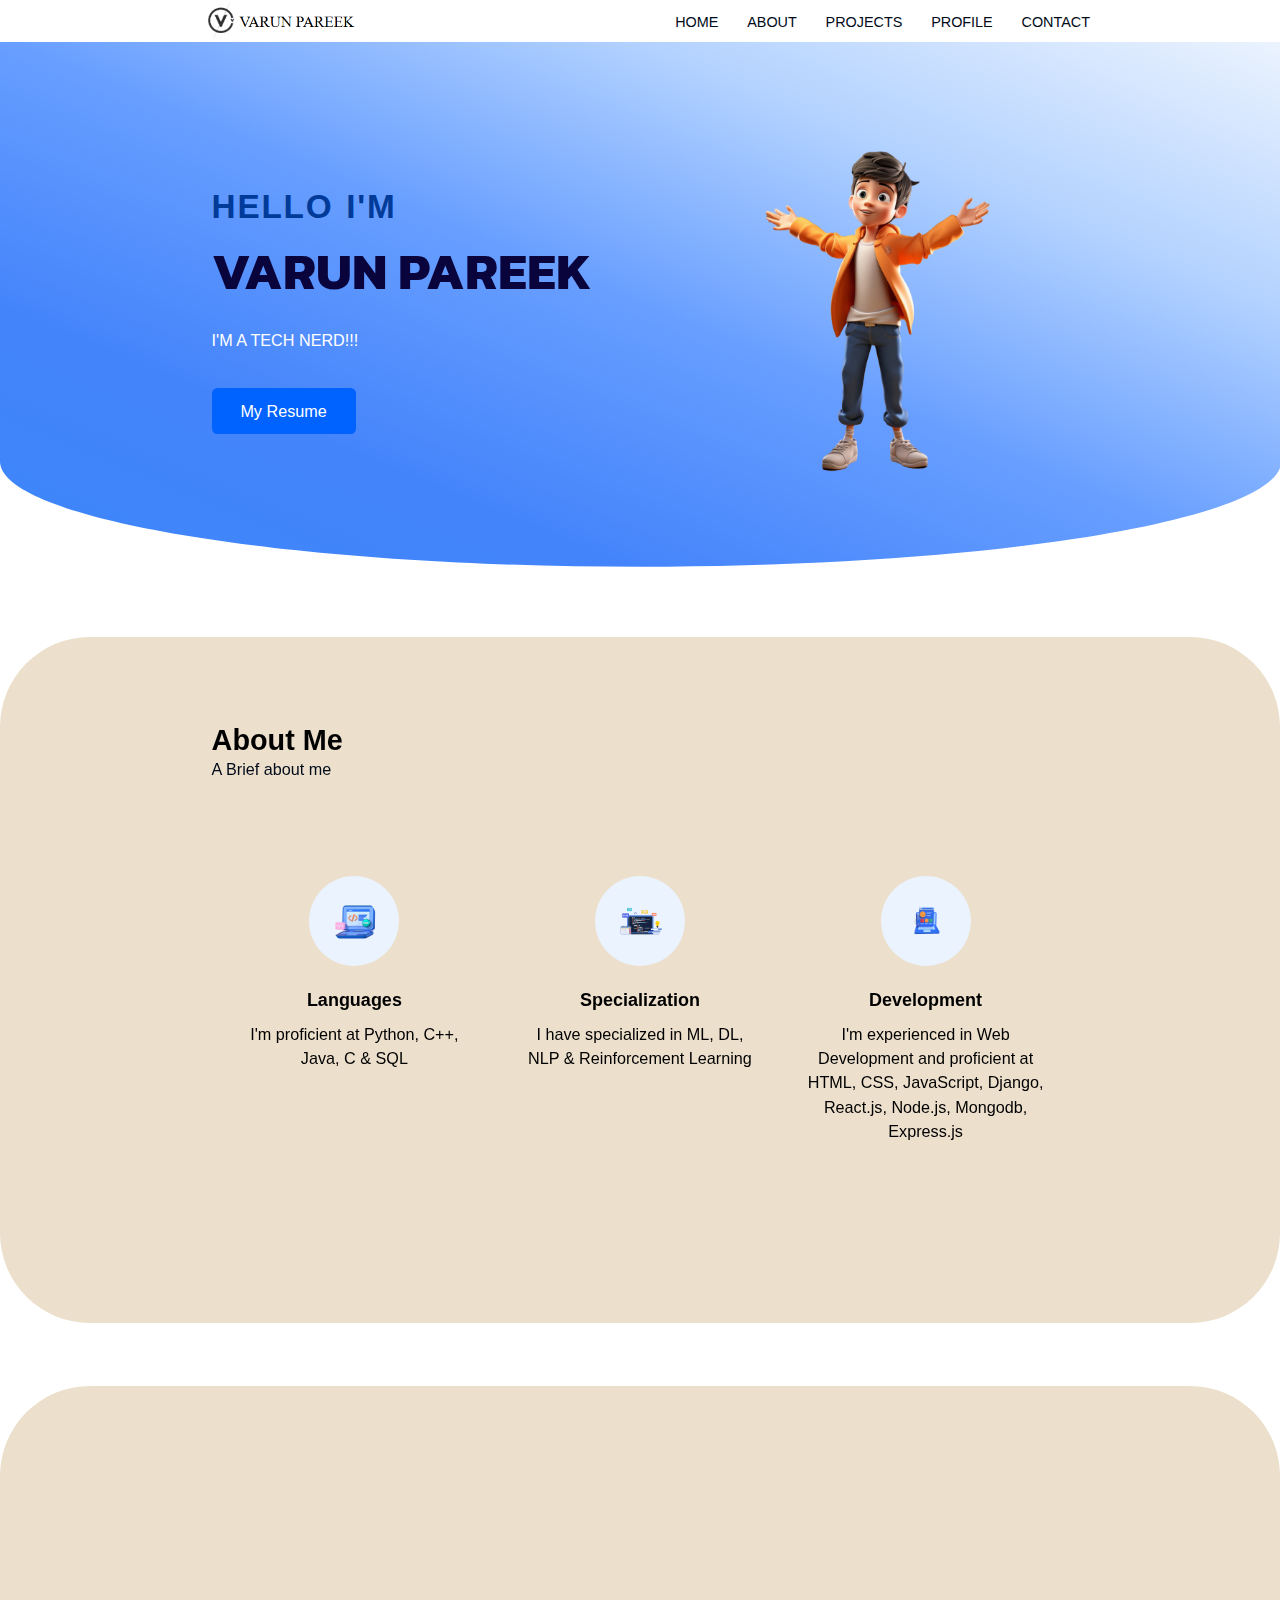
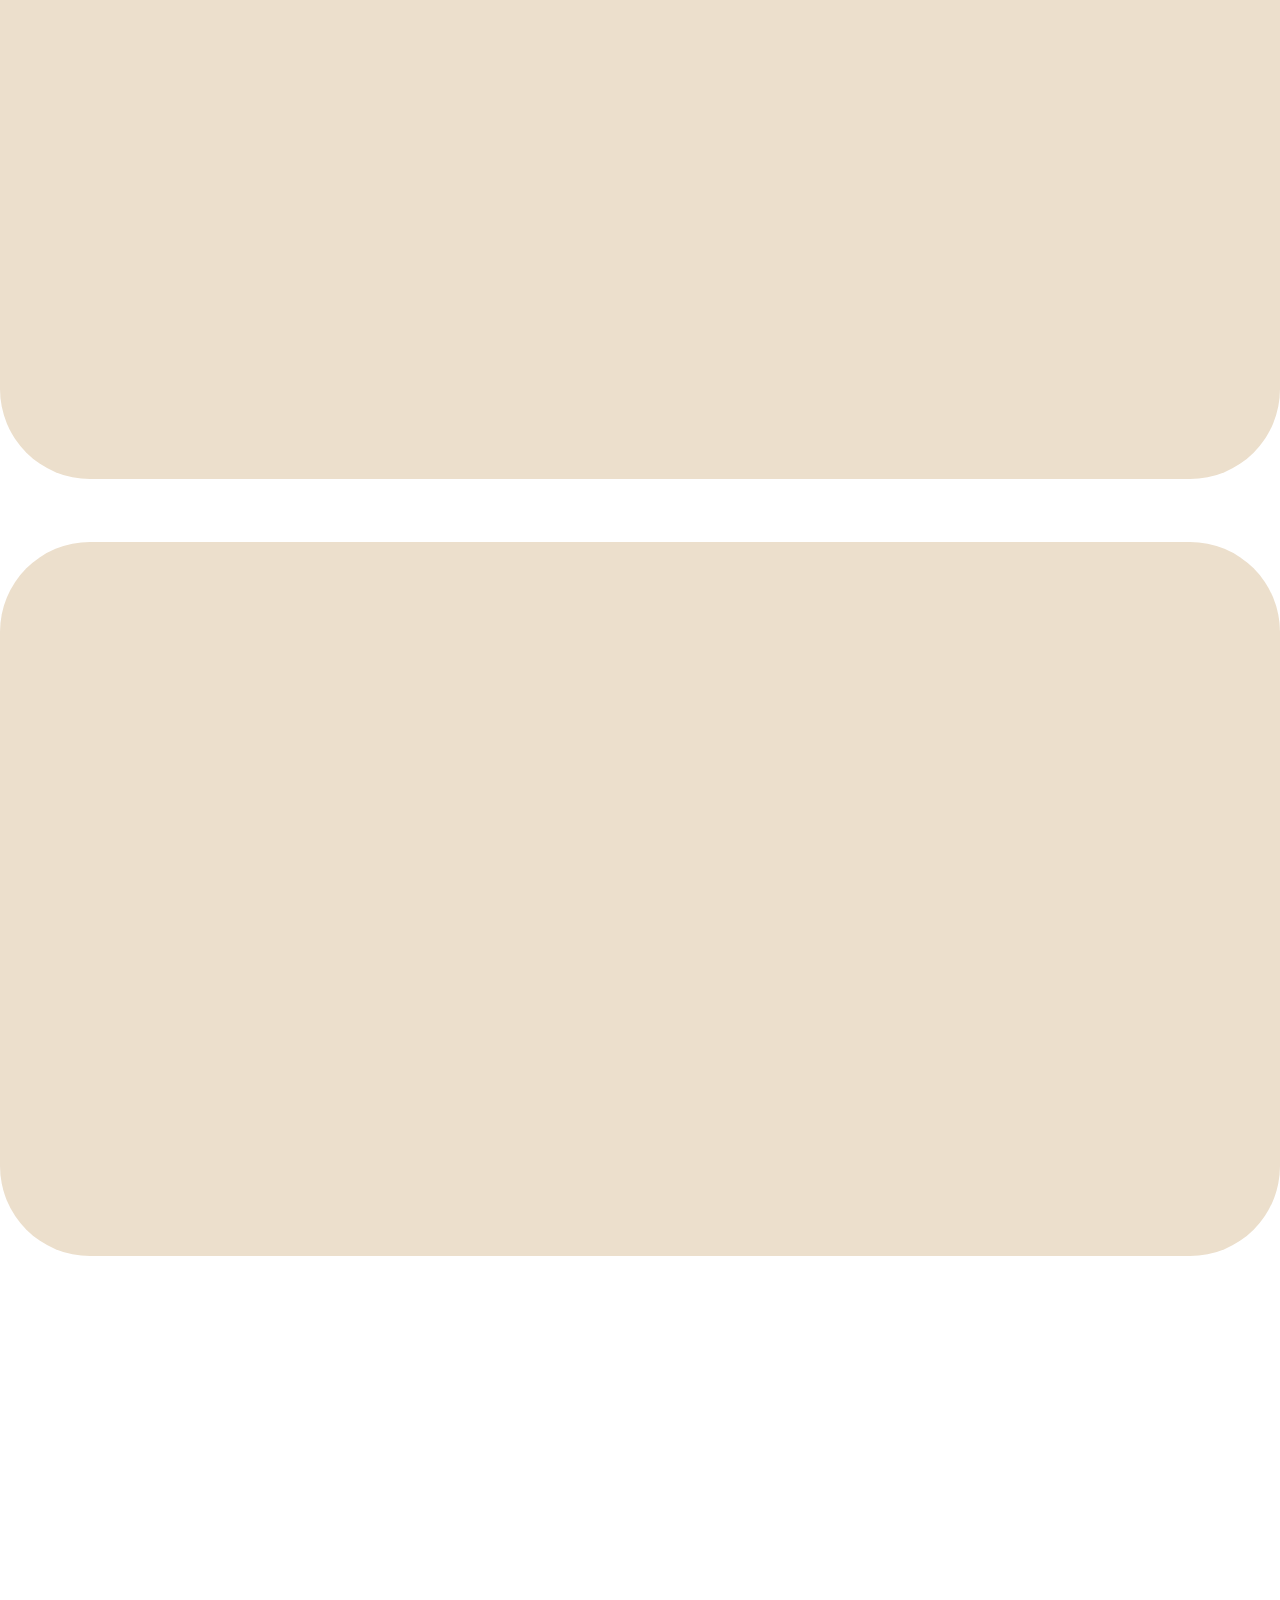
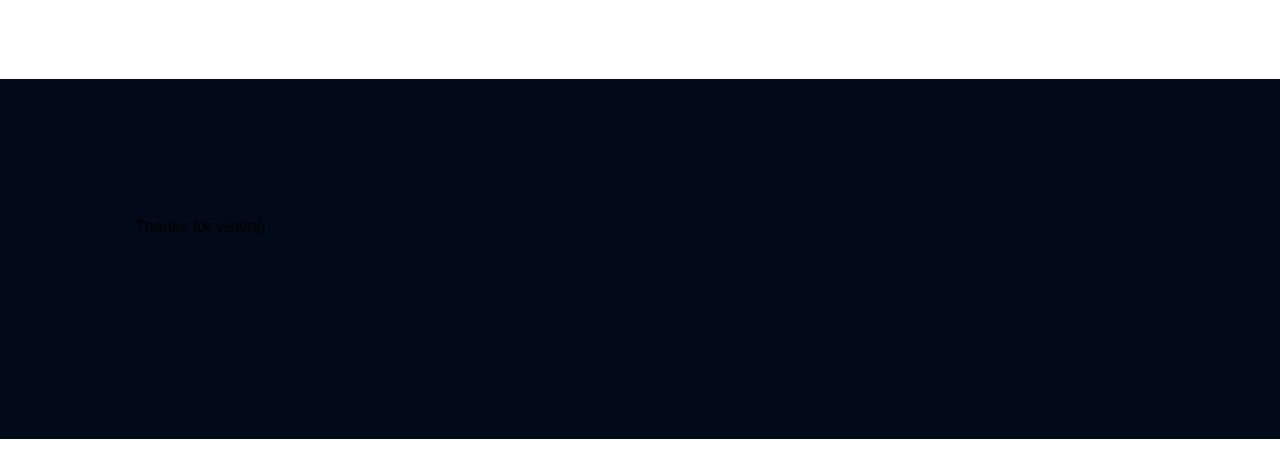
<file: index.html>
<!DOCTYPE html>
<html lang="en">
<head>
    <meta charset="UTF-8">
    <meta name="viewport" content="width=device-width, initial-scale=1.0">
    <link rel="stylesheet" href="https://cdnjs.cloudflare.com/ajax/libs/font-awesome/6.0.0/css/all.min.css" integrity="sha512-9usAa10IRO0HhonpyAIVpjrylPvoDwiPUiKdWk5t3PyolY1cOd4DSE0Ga+ri4AuTroPR5aQvXU9xC6qOPnzFeg==" crossorigin="anonymous" referrerpolicy="no-referrer" />
    <link rel="stylesheet" href="style.css">
    <title>Varun-Portfolio</title>
    <meta name="description" content="Hello I'm Varun Pareek and I present you my first ever built responsive website">
    <meta name="keywords" content="Varun Pareek, Varun, Pareek">
    <link rel="stylesheet" href="https://unpkg.com/aos@next/dist/aos.css" />
</head>
<body>
    <!-- start navbar section -->
     <header class="section-navbar">
        <div class="container">
            <div class="navbar-brand">
                <a href="index.html">
                    <img src="Screenshot 2024-10-31 123253.png" alt="Varun's logo">
                </a>
            </div>

            <nav class="navbar">
                <ul>
                    <li class="nav-item"> <a class="nav-link" href="index.html.html">Home</a></li>
                    <li class="nav-item"> <a class="nav-link" href="about.html" >About</a></li>
                    <li class="nav-item"> <a class="nav-link" href="project.html">Projects</a></li>
                    <li class="nav-item"> <a class="nav-link" href="profile.html">Profile</a></li>
                    <li class="nav-item"> <a class="nav-link" href="#section-contact-homepage">Contact</a></li>
                </ul>
            </nav>
        </div>
     </header>

     <!-- End navbar section -->

     <!-- Start Hero Section -->


     <main>
        <div class="section-hero">
            <div class="container grid grid-two--col">
                <div class="section-hero--content">
                    <p class="hero-subheading">Hello I'm</p>
                    <h1 class="hero-heading">VARUN PAREEK</h1>
                    <p class="hero-para">I'M A TECH NERD!!!</p>
                    <div class="hero-btn">
                        <a href="https://www.livecareer.co.uk/build-cv/final-cv" class="btn btn-white" target="_blank">My Resume</a>
                    </div>
                </div>
                <div class="section-hero--image" data-aos="fade-up">
                    <figure >
                        <img src="3d-rendering-cartoon-like-boy.png" alt=" A 3D Character">
                    </figure>
                </div>
            </div>
        </div>
        <div class="custom-shape-divider-bottom-1730285854">
            <svg data-name="Layer 1" xmlns="http://www.w3.org/2000/svg" viewBox="0 0 1200 120" preserveAspectRatio="none">
                <path d="M600,112.77C268.63,112.77,0,65.52,0,7.23V120H1200V7.23C1200,65.52,931.37,112.77,600,112.77Z" class="shape-fill"></path>
            </svg>
        </div>
     </main>


      <!-- End Hero Section -->

      <!-- start about section -->

    

     <section class="section-about" >
        
        <div class="container" data-aos="fade-up">
            <h2 class="section-common-heading">About me</h2>
            <p class="section-common-subheading">A Brief about me</p>
        </div>

        <div class="container grid grid-htree--cols" data-aos="fade-up">
            <div class="about-div">
                <div class="icon">
                    <img src="Coding.png" alt="Languages">
                </div>
                <div class="about-info">
                    <h3 class="section-common--title">Languages</h3>
                    <p>I'm proficient at Python, C++, Java, C & SQL</p>
                </div>
            </div>

            <div class="about-div">
                <div class="icon">
                    <img src="css.png" alt="Specialization">
                </div>

                <div class="about-info">
                    <h3 class="section-common--title">Specialization</h3>
                    <p>I have specialized in ML, DL, NLP & Reinforcement Learning</p>
                </div>
            </div>

            <div class="about-div">
                <div class="icon">
                    <img src="dev.png" alt="development">
                </div>
                <div class="about-info">
                    <h3 class="section-common--title">Development</h3>
                    <p>I'm experienced in Web Development and proficient at HTML, CSS, JavaScript, Django, React.js, Node.js, Mongodb, Express.js</p>
                </div>
            </div>
        </div>
    </section>

     <!-- End about section -->



     <!-- start projects section -->

     <section class="section-projects">
        <div class="container" data-aos="fade-up">
            <h2 class="section-common-heading">My Projects</h2>
        </div>

        <div class="container grid grid-three--cols" data-aos="fade-up">
            <div class="project-div">
                <div class="icon">
                    <i class="fa-solid fa-address-book"></i>
                </div>

                <h3>Portfolio</h3>
                <p>My first website is my own portfolio where I gave whole technical info </p>
                <a href="https://github.com/VarunIsavAilable" target="_blank">Github</a>
            </div>

            <div class="project-div">
                <div class="icon">
                    <i class="fa-solid fa-bus"></i>
                </div>

                <h3>Bus Booking System</h3>
                <p>This project was made in Python that used core Python for backend, tkinter for frontend & sqlite for database</p>
                <a href="https://github.com/VarunIsavAilable" target="_blank">Github</a>
            </div>

            <div class="project-div">
                <div class="icon">
                    <i class="fa-solid fa-face-smile"></i>
                </div>

                <h3>Face Recognition Attendance System</h3>
                <p>The core idea for this project was to eliminate the manual attendance system with the computer vision based smart attendance system that uses deep learning for matching the faces</p>
                <a href="https://github.com/VarunIsavAilable/Face-Recognition-Based-Smart-Attendance-System/tree/main" target="_blank">Github</a>
            </div>
        </div>
    </section>

     <!-- End projects section -->


     <!-- ========== Start profile Section ========== -->
     <section class="section-profile">
        <div class="container" data-aos="fade-up">
            <h2 class="section-common-heading">My Profiles</h2>
        </div>

        <!-- left -->
        <div class="container grid grid-three--cols" data-aos="fade-up">
            <div class="choose-left--div text-align--right">
                 <div class="leetcode-div">
                    <p class="common-text--higlight">1</p>
                    <h3 class="section-common--title">LeetCode</h3>
                    <p>Check out my LeetCode profile</p>
                    <a href="https://leetcode.com/u/varun_pareek369/" target="_blank">Visit</a>
                 </div>
            </div>


            <!-- center -->
             <div class="choose-center--div">
                <figure>
                    <img src="Untitled.png" alt="Varun pareek">
                </figure>
             </div>

            <!-- right -->
            <div class="choose-right--div text-align--left">
                <div class="github-div">
                    <p class="common-text--higlight">2</p>
                   <h3 class="section-common--title">Github</h3>
                   <p>Check out my Github profile</p>
                   <a href="https://github.com/VarunIsavAilable" target="_blank">Visit</a>
                </div>
           </div>
        </div>
    </section>
     <!-- ========== End profile Section ========== -->

     <!-- ========== Start contact home Section ========== -->
     

     <div class="section-contact-homepage"id="section-contact-homepage" data-aos="fade-up">
        <div class="container grid grid-two--cols">
            <div class="contact-content">
                <h2 class="contact-title">Contact</h2>
                <p>Reach out to me via clicking the below button</p>
                <div class="btn">
                    <a href="contact.html">Connect
                        <i class="fa-solid fa-arrow-circle-right"></i>
                    </a>
                </div>
            </div>
            <div class="contact-image">
                <img src="main.png" alt="A fellow doing coding">
            </div>
        </div>
     </div>


     <!-- ========== End contact home Section ========== -->

     <footer>
        <div class="end">
            <p>Thanks for visiting</p>
        </div>
     </footer>

     <script src="https://unpkg.com/aos@next/dist/aos.js"></script>
     <script>
       AOS.init();
     </script>
     
</body>
</html>
</file>
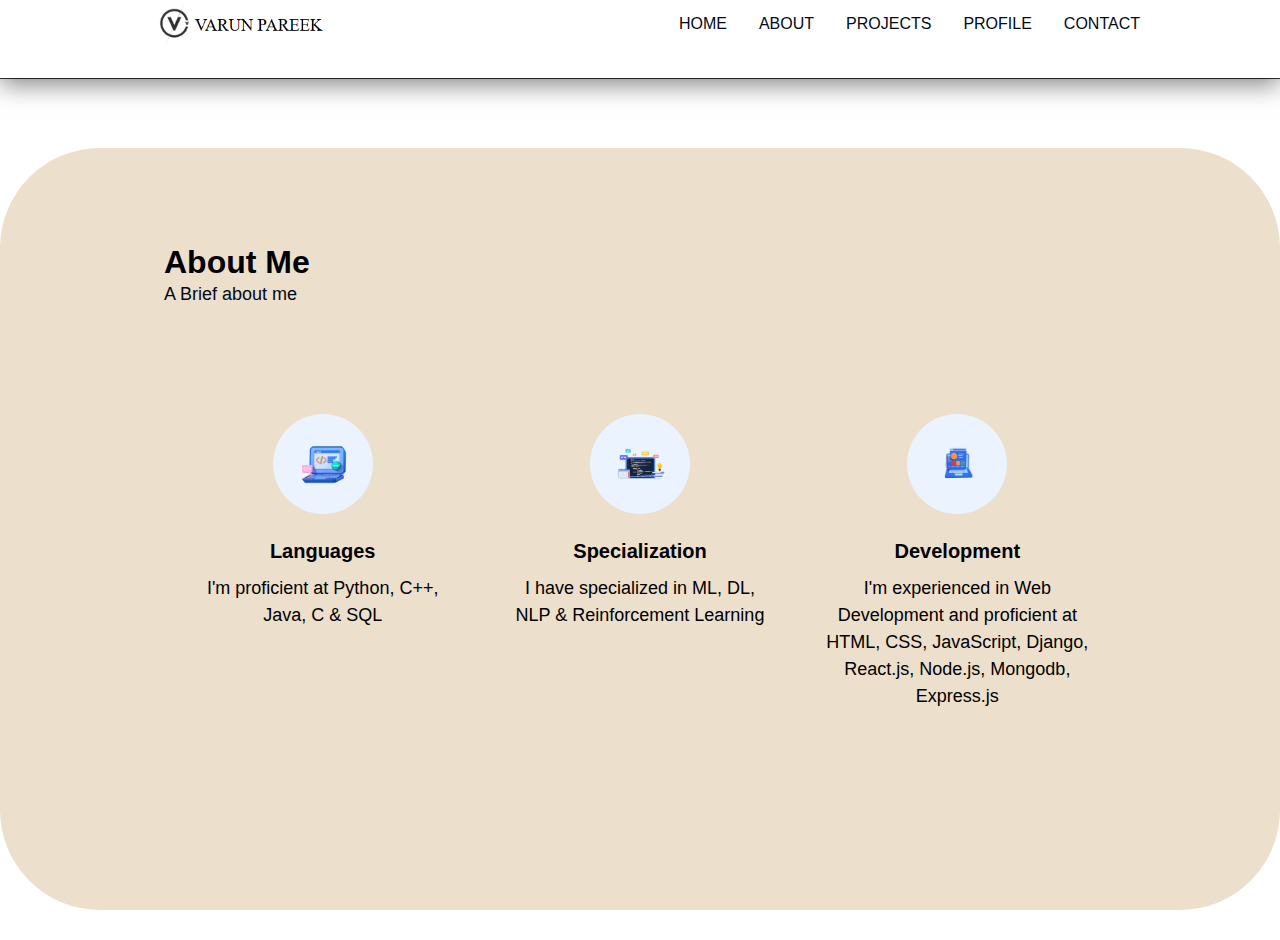
<file: about.html>
<!DOCTYPE html>
<html lang="en">
<head>
    <meta charset="UTF-8">
    <meta name="viewport" content="width=device-width, initial-scale=1.0">
    <link rel="stylesheet" href="https://cdnjs.cloudflare.com/ajax/libs/font-awesome/6.0.0/css/all.min.css" integrity="sha512-9usAa10IRO0HhonpyAIVpjrylPvoDwiPUiKdWk5t3PyolY1cOd4DSE0Ga+ri4AuTroPR5aQvXU9xC6qOPnzFeg==" crossorigin="anonymous" referrerpolicy="no-referrer" />
    <link rel="stylesheet" href="style.css">
    <title>About</title>

    <style>
        @import url('https://fonts.googleapis.com/css2?family=Kanit:ital,wght@0,100;0,200;0,300;0,400;0,500;0,600;0,700;0,800;0,900;1,100;1,200;1,300;1,400;1,500;1,600;1,700;1,800;1,900&display=swap');

/* base rule */
*{
    margin: 0;
    padding: 0;
    box-sizing: border-box;
}

html{
    font-size: 62.5%;
}

h1, h2, h3, h4, h5, h6{
    font-family: "Poppsin", sans-serif;

}

p, li, a{
    font-family: "Urbanist", sans-serif;
    font-size: 1.8rem;
    /* letter-spacing: .8rem; */
    line-height: 1.5;
}

a{
    text-decoration: none;
    font-weight: 400;
    /* 400 is regular */

    color: var(--para-color);
}

li{
    list-style: none;
}

/* theme */

:root{
    --main-color: #0062ff;
    --supporting-color: #ebf3fe;
    --font-color: #424242;
    --bg-color: #ffffff;
    --heading-color: #000a19;
    --h-color: #0a043c;
    --white-color:#fff;
    --test: #070101;
    --para-color: #504e4d;
    --btnhover-bg-color: #003b99;
    --btn-box-shadow: rgba(100, 100, 111, 0.2) 0px 7px 29px 0px;
}

.container{
    max-width: 100rem;
    /* 1420px */
    margin: 0 auto;
    margin-top: -3rem;
    padding: 9.6rem 2.4rem;
}


.grid{
    display: grid;
}

.grid-htree--cols{
    grid-template-columns: repeat(3, 1fr);
    margin-top: -11rem;
}

.about-div p::selection{
    background-color: pink;
}

.about-div h3::selection{
    background-color: pink;
}

.section-common--title{
    font-size: 2rem;
    margin: 2.4rem 0 1.2rem 0;
}

.btn{
    display: inline-block;
    padding: 1.2rem 3.2rem;
    background-color: var(--main-color);
    color: var(--white-color);
    border-radius: 0.6rem;
    -webkit-border-radius: 0.6rem;
    -moz-border-radius: 0.6rem;
    -ms-border-radius: 0.6rem;
    -o-border-radius: 0.6rem;
}


.section-common-heading{
    font-size: 3.2rem;
    font-weight: 700;
    text-transform: capitalize;
}

.section-common-subheading{
    color: var(--heading-color);
}

.section-about img{
    transition: all .3s linear ;
    -webkit-transition: all .3s linear ;
    -moz-transition: all .3s linear ;
    -ms-transition: all .3s linear ;
    -o-transition: all .3s linear ;
}

.about-div{
    padding: 2.4rem;
}

.about-div .icon:hover > img{
    rotate: 360deg;
    background: linear-gradient(to right, #0575e6, #021b79);
}

.about-info{
    height: 25rem;
}

.about-info:hover{
    border-radius: 30px;
    box-shadow: 0 0 20px .09px rgb(201, 167, 173);
    transform: scale(1.1);
    -webkit-transform: scale(1.1);
    -moz-transform: scale(1.1);
    -ms-transform: scale(1.1);
    -o-transform: scale(1.1);
}


.fa-solid{
    padding: 2.4rem;
    background-color: var(--supporting-color);
    font-size: 2.4rem;
    border-radius: 40%;
    -webkit-border-radius: 40%;
    -moz-border-radius: 40%;
    -ms-border-radius: 40%;
    -o-border-radius: 40%;
    color: var(--heading-color);
}

.section-about {
    margin-top: 10rem;
    background-color: #ECDFCC;
    border-radius: 10rem;
    -webkit-border-radius: 10rem;
    -moz-border-radius: 10rem;
    -ms-border-radius: 10rem;
    -o-border-radius: 10rem;
}

.section-about .about-div{
    text-align: center;
}



.section-about img{
    padding: 2.4rem;
    background-color: var(--supporting-color);
    width: 10rem;
    height: auto;
    border-radius: 50%;
    -webkit-border-radius: 50%;
    -moz-border-radius: 50%;
    -ms-border-radius: 50%;
    -o-border-radius: 50%;
}

.section-navbar .container .navbar-brand a img{
    width: 20rem;
    padding-top: .9rem;
    display: inline-block;
    color: #ECDFCC;
}



.section-navbar{
    width: 100%;
    box-shadow: rgba(0, 0, 0, 0.5) 0px 6px 24px 0px, rgba(0, 0, 0, 0.8) 0px 0px 0px 1px;
}

.section-navbar .container{
    display: flex;
    justify-content: space-between;
    align-items: center;
    padding: 1.8rem 0;

    
}

.section-navbar .navbar ul{
    display: flex;
    gap: 3.2rem;
    text-transform: capitalize;


    & li a{
        color: var(--heading-color);
        text-transform: uppercase;
        font-weight: 600px;
        font-size: 1.6rem;
        display: inline-block;
        position: relative;

        

        &::after{
            content: "";
            position: absolute;
            bottom: -0.3rem;
            left: 0;
            width: 0%;
            border-bottom: .2rem solid var(--main-color);
            transition: all 0.3s linear;
            -webkit-transition: all 0.3s linear;
            -moz-transition: all 0.3s linear;
            -ms-transition: all 0.3s linear;
            -o-transition: all 0.3s linear;
}
    }

    & li a:hover::after{
        width: 100%;
    }
}


    </style>
</head>
<body>
    <!-- start navbar section -->
     <header class="section-navbar">
        <div class="container">
            <div class="navbar-brand">
                <a href="index.html">
                    <img src="Screenshot 2024-10-31 123253.png" alt="Varun's logo">
                </a>
            </div>

            <nav class="navbar">
                <ul>
                    <li class="nav-item"> <a class="nav-link" href="index.html.html">Home</a></li>
                    <li class="nav-item"> <a class="nav-link" href="about.html">About</a></li>
                    <li class="nav-item"> <a class="nav-link" href="project.html">Projects</a></li>
                    <li class="nav-item"> <a class="nav-link" href="profile.html">Profile</a></li>
                    <li class="nav-item"> <a class="nav-link" href="contact.html">Contact</a></li>
                </ul>
            </nav>
        </div>
     </header>

     <section class="section-about">
        
        <div class="container">
            <h2 class="section-common-heading">About me</h2>
            <p class="section-common-subheading">A Brief about me</p>
        </div>

        <div class="container grid grid-htree--cols">
            <div class="about-div">
                <div class="icon">
                    <img src="Coding.png" alt="Languages">
                </div>
                <div class="about-info">
                    <h3 class="section-common--title">Languages</h3>
                    <p>I'm proficient at Python, C++, Java, C & SQL</p>
                </div>
            </div>

            <div class="about-div">
                <div class="icon">
                    <img src="css.png" alt="Specialization">
                </div>

                <div class="about-info">
                    <h3 class="section-common--title">Specialization</h3>
                    <p>I have specialized in ML, DL, NLP & Reinforcement Learning</p>
                </div>
            </div>

            <div class="about-div">
                <div class="icon">
                    <img src="dev.png" alt="development">
                </div>
                <div class="about-info">
                    <h3 class="section-common--title">Development</h3>
                    <p>I'm experienced in Web Development and proficient at HTML, CSS, JavaScript, Django, React.js, Node.js, Mongodb, Express.js</p>
                </div>
            </div>
        </div>
    </section>

</body>
</html>
</file>
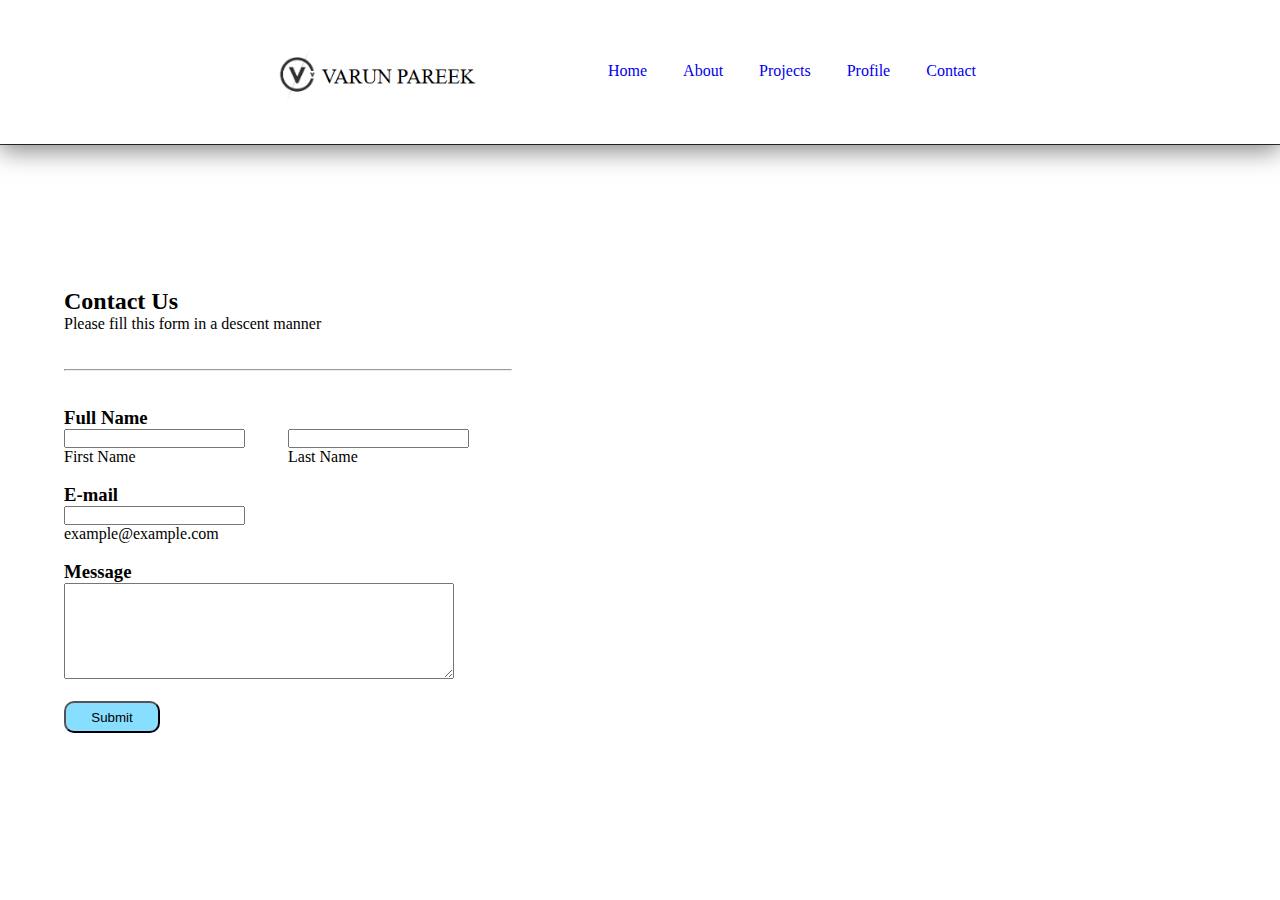
<file: contact.html>
<!DOCTYPE html>
<html lang="en">
<head>
    <meta charset="UTF-8">
    <meta name="viewport" content="width=device-width, initial-scale=1.0">
    <title>Contact</title>
    <style>
        *{
            margin: 0;
            padding: 0;
            box-sizing: border-box;
        }

        body{
            width: 100vw;
            height: 100vh;
        }

     


        .main{
            display: grid;
            grid-template-columns: repeat(2, 1fr);
        }

        .location{
            width: 28rem;
            height:auto;
            margin-top: 9rem;
            /* margin-left: 2rem; */
            margin-right: 4rem;


            & iframe{
                border-radius: 40px 100px 5px 100px;
            }
        }

        .container{
            width: 28rem;
            height:auto;
            margin-top: 9rem;
            margin-left: 4rem;

        }

        .name{
            display: grid;
            grid-template-columns: repeat(2, 1fr);
        }

        textarea{
            width: 24.4rem;
            height: 6rem;
        }

        button{
            width: 6rem;
            height: 2rem;
            border-radius: 10px;
            background-color: #88deff;

            &:hover{
                background-color: cadetblue;
            }
        }



        .section-navbar .container{
            display: grid;
            grid-template-columns: repeat(2, 1fr);
            /* gap: 2rem; */

            width: 85%;
            /* height: auto; */
        }

        .section-navbar .container .navbar ul li a{
            text-decoration: none;
        }

        .section-navbar .container .navbar ul li{
            list-style: none;
            display: inline;
            & a{
                display: inline-block;
            }

            padding-left: 2rem;
        }
        .section-navbar .container .navbar-brand a img{
            width: 15rem;
            padding-top: .9rem;
            display: inline-block;
            color: #ECDFCC;
            margin-top: -2rem;
            margin: 0 0 0 12rem;
        }

        .section-navbar{
            width: 100%;
            box-shadow: rgba(0, 0, 0, 0.5) 0px 6px 24px 0px, rgba(0, 0, 0, 0.8) 0px 0px 0px 1px;
            margin-top: -9rem;
            height: 9rem;
            padding-top: -2rem;    
        }

        .section-navbar .container{
            display: flex;
            justify-content: space-between;
            align-items: center;
            padding: 1.8rem 0;
        }

        .section-navbar .container .navbar{
            width: 36rem;
        }

        input:focus-visible{
            outline: .1rem solid pink;
        }
    </style>
</head>
<body>

    <!-- start navbar section -->
    <header class="section-navbar">
        <div class="container">
            <div class="navbar-brand">
                <a href="index.html">
                    <img src="Screenshot 2024-10-31 123253.png" alt="Varun's logo">
                </a>
            </div>

            <nav class="navbar">
                <ul>
                    <li class="nav-item"> <a class="nav-link" href="index.html.html">Home</a></li>
                    <li class="nav-item"> <a class="nav-link" href="about.html" >About</a></li>
                    <li class="nav-item"> <a class="nav-link" href="project.html">Projects</a></li>
                    <li class="nav-item"> <a class="nav-link" href="profile.html">Profile</a></li>
                    <li class="nav-item"> <a class="nav-link" href="contact.html">Contact</a></li>
                </ul>
            </nav>
        </div>
     </header>

     <main>

        <div class="main">

            <form action="https://formspree.io/f/mjkvwykb"
                method="POST">
            <div class="container">
                <h2>Contact Us</h2>
                <p>Please fill this form in a descent manner</p>


                <br>
                <br>
                <hr>
                <br>
                <br>


                <h3>Full Name</h3>

                
                <div class="name">
                    <div class="fname">
                            <input type="text" required name="text">
                            <p>First Name</p>
                    </div>




                    <div class="lname">
                        
                            <input type="text" required name="text">
                            <p>Last Name</p>
                       
                    </div>
                </div>


                <br>

                <div class="mail">
                    <h3>E-mail</h3>
                        <input type="email" required name="email">
                        <p>example@example.com</p>
                </div>

                <br>

                <div class="message">
                    <h3>Message</h3>
                    <textarea name="messages" id="messages"></textarea>
                </div>
                <br>
                <button name="Submit">Submit</button>

            </div>
        </form>

            <div class="location">
                <iframe src="https://www.google.com/maps/embed?pb=!1m18!1m12!1m3!1d3635.610399496667!2d76.9147213!3d24.325221199999998!2m3!1f0!2f0!3f0!3m2!1i1024!2i768!4f13.1!3m3!1m2!1s0x397b1e06faee9505%3A0x4bfab8af553ac0ab!2sSamra%20Electricians!5e0!3m2!1sen!2sin!4v1730785509276!5m2!1sen!2sin" width="600" height="450" style="border:0;" allowfullscreen="" loading="lazy" referrerpolicy="no-referrer-when-downgrade"></iframe>
            </div>
        </div>
    </main>
</body>
</html>
</file>
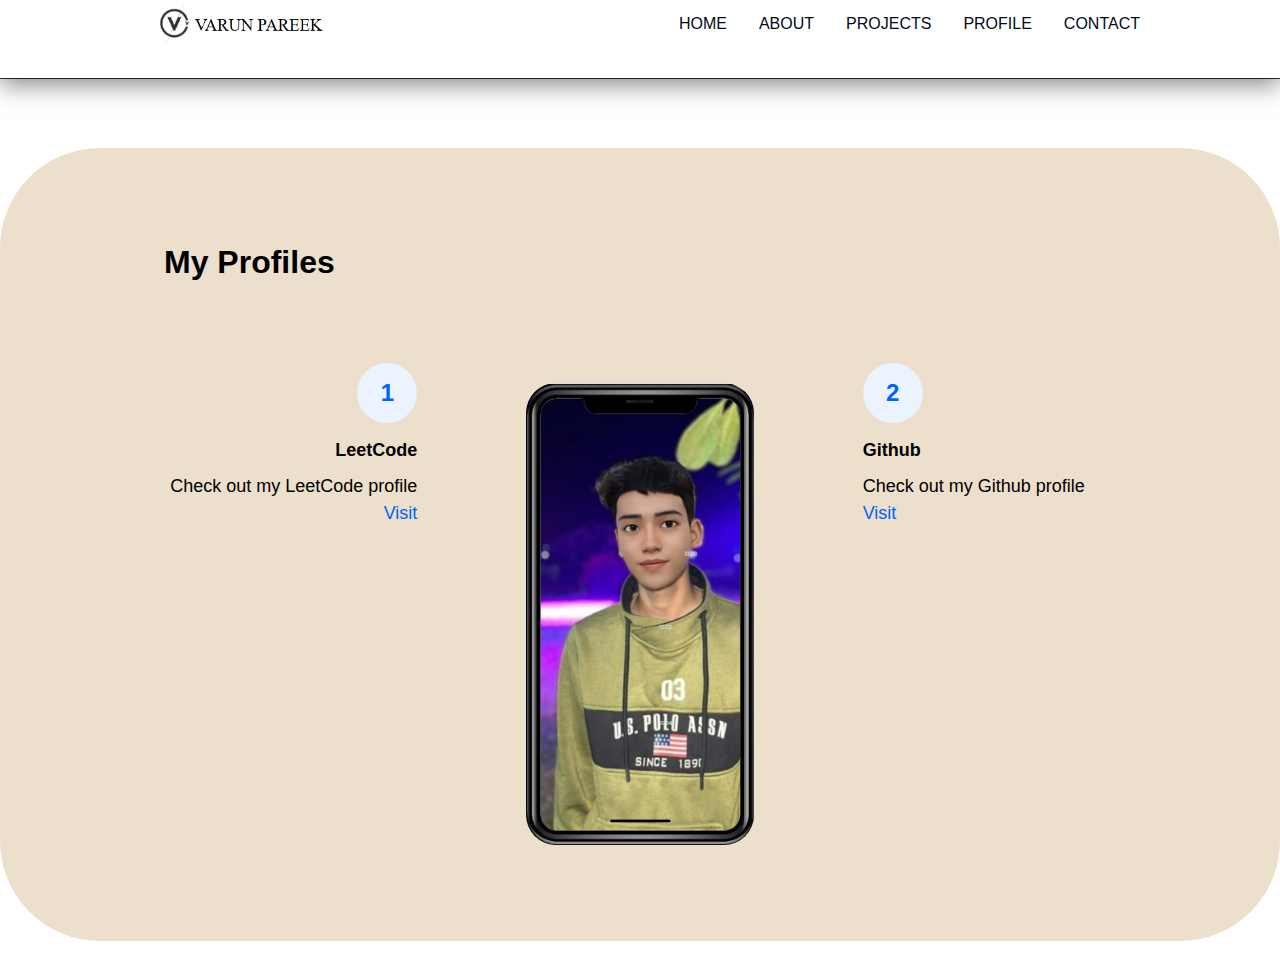
<file: profile.html>
<!DOCTYPE html>
<html lang="en">
<head>
    <meta charset="UTF-8">
    <meta name="viewport" content="width=device-width, initial-scale=1.0">
    <link rel="stylesheet" href="https://cdnjs.cloudflare.com/ajax/libs/font-awesome/6.0.0/css/all.min.css" integrity="sha512-9usAa10IRO0HhonpyAIVpjrylPvoDwiPUiKdWk5t3PyolY1cOd4DSE0Ga+ri4AuTroPR5aQvXU9xC6qOPnzFeg==" crossorigin="anonymous" referrerpolicy="no-referrer" />
    <link rel="stylesheet" href="style.css">
    <title>Profile</title>


        <style>
            @import url('https://fonts.googleapis.com/css2?family=Kanit:ital,wght@0,100;0,200;0,300;0,400;0,500;0,600;0,700;0,800;0,900;1,100;1,200;1,300;1,400;1,500;1,600;1,700;1,800;1,900&display=swap');

/* base rule */
*{
    margin: 0;
    padding: 0;
    box-sizing: border-box;
}

html{
    font-size: 62.5%;
}

h1, h2, h3, h4, h5, h6{
    font-family: "Poppsin", sans-serif;

}

p, li, a{
    font-family: "Urbanist", sans-serif;
    font-size: 1.8rem;
    /* letter-spacing: .8rem; */
    line-height: 1.5;
}

a{
    text-decoration: none;
    font-weight: 400;
    /* 400 is regular */

    color: var(--para-color);
}

li{
    list-style: none;
}

/* theme */

:root{
    --main-color: #0062ff;
    --supporting-color: #ebf3fe;
    --font-color: #424242;
    --bg-color: #ffffff;
    --heading-color: #000a19;
    --h-color: #0a043c;
    --white-color:#fff;
    --test: #070101;
    --para-color: #504e4d;
    --btnhover-bg-color: #003b99;
    --btn-box-shadow: rgba(100, 100, 111, 0.2) 0px 7px 29px 0px;
}

/* layout */

.container{
    max-width: 100rem;
    /* 1420px */
    margin: 0 auto;
    margin-top: -3rem;
    padding: 9.6rem 2.4rem;
}


.grid{
    display: grid;
}

.grid-three--cols{
margin-top: -9rem;


& a{
    display: inline-block;
}

grid-template-columns: repeat(3, 1fr);
gap: 2rem;


h3{
    padding: 2.5rem 0 2rem 0;
    font-weight: 700;
    font-size: large;
}
}

.section-common--title{
    font-size: 2rem;
    margin: 2.4rem 0 1.2rem 0;
}

.section-common-heading{
    font-size: 3.2rem;
    font-weight: 700;
    text-transform: capitalize;
}

.section-common-subheading{
    color: var(--heading-color);
}

.fa-solid{
    padding: 2.4rem;
    background-color: var(--supporting-color);
    font-size: 2.4rem;
    border-radius: 40%;
    -webkit-border-radius: 40%;
    -moz-border-radius: 40%;
    -ms-border-radius: 40%;
    -o-border-radius: 40%;
    color: var(--heading-color);
}

.section-navbar .container .navbar-brand a img{
    width: 20rem;
    padding-top: .9rem;
    display: inline-block;
    color: #ECDFCC;
}



.section-navbar{
    width: 100%;
    box-shadow: rgba(0, 0, 0, 0.5) 0px 6px 24px 0px, rgba(0, 0, 0, 0.8) 0px 0px 0px 1px;
}

.section-navbar .container{
    display: flex;
    justify-content: space-between;
    align-items: center;
    padding: 1.8rem 0;
}

.section-navbar .navbar ul{
    display: flex;
    gap: 3.2rem;
    text-transform: capitalize;


    & li a{
        color: var(--heading-color);
        text-transform: uppercase;
        font-weight: 600px;
        font-size: 1.6rem;
        display: inline-block;
        position: relative;

        

        &::after{
            content: "";
            position: absolute;
            bottom: -0.3rem;
            left: 0;
            width: 0%;
            border-bottom: .2rem solid var(--main-color);
            transition: all 0.3s linear;
            -webkit-transition: all 0.3s linear;
            -moz-transition: all 0.3s linear;
            -ms-transition: all 0.3s linear;
            -o-transition: all 0.3s linear;
}
    }

    & li a:hover::after{
        width: 100%;
    }
}

.section-profile {
    margin-top: 10rem;
    background-color: #ECDFCC;
    border-radius: 10rem;
    -webkit-border-radius: 10rem;
    -moz-border-radius: 10rem;
    -ms-border-radius: 10rem;
    -o-border-radius: 10rem;
}

.common-text--higlight{
    width: 6rem;
    aspect-ratio: 1;
    background-color: var(--supporting-color);
    color: var(--main-color);
    display: flex;
    justify-content: center;
    align-items: center;
    border-radius: 3rem;
    -webkit-border-radius: 3rem;
    -moz-border-radius: 3rem;
    -ms-border-radius: 3rem;
    -o-border-radius: 3rem;

    font-size: 2.4rem;
    font-weight: 700;
}

.section-profile .grid{
    gap: 9.6rem;
}

.section-profile .grid a{
    color: var(--main-color);
}

.section-profile .grid a:hover{
    scale: 1.1;
}

.section-profile .grid h3{
    margin-top: -.8rem;
}

.section-profile .grid p{
    margin-top: -2rem;
}

.section-profile .text-align--right .leetcode-div{
    display: flex;
    flex-direction: column;
    justify-content: start;
    align-items: end;

    text-align: right;
}

.choose-center--div figure img{
    border-radius: 3rem;
    -webkit-border-radius: 3rem;
    -moz-border-radius: 3rem;
    -ms-border-radius: 3rem;
    -o-border-radius: 3rem;

    width: 90%;
    height: auto;
}

.choose-center--div , figure{
    display: flex;
    justify-content: center;
    align-items: center;

    position: relative;
}

.choose-center--div figure img:hover{
    box-shadow: 2px 2px 10px 3px black;
    transform: scale(2.01);
    transform: skew(2px);
}


        </style>
</head>
<body>
    <!-- start navbar section -->
     <header class="section-navbar">
        <div class="container">
            <div class="navbar-brand">
                <a href="index.html">
                    <img src="Screenshot 2024-10-31 123253.png" alt="Varun's logo">
                </a>
            </div>

            <nav class="navbar">
                <ul>
                    <li class="nav-item"> <a class="nav-link" href="index.html.html">Home</a></li>
                    <li class="nav-item"> <a class="nav-link" href="about.html" >About</a></li>
                    <li class="nav-item"> <a class="nav-link" href="project.html">Projects</a></li>
                    <li class="nav-item"> <a class="nav-link" href="profile.html">Profile</a></li>
                    <li class="nav-item"> <a class="nav-link" href="contact.html">Contact</a></li>
                </ul>
            </nav>
        </div>
     </header>

     <section class="section-profile">
        <div class="container">
            <h2 class="section-common-heading">My Profiles</h2>
        </div>

        <!-- left -->
        <div class="container grid grid-three--cols">
            <div class="choose-left--div text-align--right">
                 <div class="leetcode-div">
                    <p class="common-text--higlight">1</p>
                    <h3 class="section-common--title">LeetCode</h3>
                    <p>Check out my LeetCode profile</p>
                    <a href="https://leetcode.com/u/varun_pareek369/" target="_blank">Visit</a>
                 </div>
            </div>


            <!-- center -->
             <div class="choose-center--div">
                <figure>
                    <img src="Untitled.png" alt="Varun pareek">
                </figure>
             </div>

            <!-- right -->
            <div class="choose-right--div text-align--left">
                <div class="github-div">
                    <p class="common-text--higlight">2</p>
                   <h3 class="section-common--title">Github</h3>
                   <p>Check out my Github profile</p>
                   <a href="https://github.com/VarunIsavAilable" target="_blank">Visit</a>
                </div>
           </div>
        </div>
    </section>

</body>
</html>
</file>
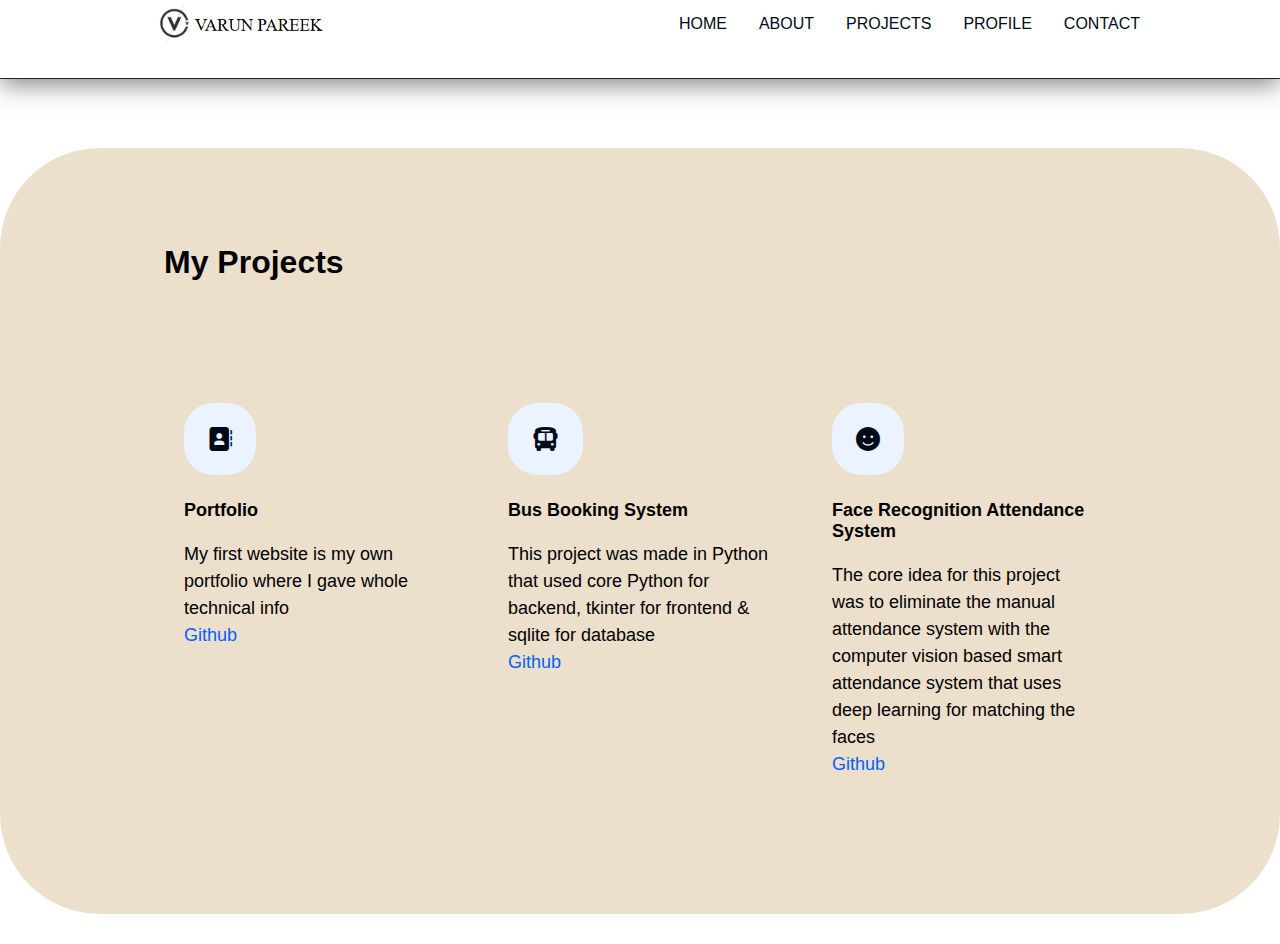
<file: project.html>
<!DOCTYPE html>
<html lang="en">
<head>
    <meta charset="UTF-8">
    <meta name="viewport" content="width=device-width, initial-scale=1.0">
    <link rel="stylesheet" href="https://cdnjs.cloudflare.com/ajax/libs/font-awesome/6.0.0/css/all.min.css" integrity="sha512-9usAa10IRO0HhonpyAIVpjrylPvoDwiPUiKdWk5t3PyolY1cOd4DSE0Ga+ri4AuTroPR5aQvXU9xC6qOPnzFeg==" crossorigin="anonymous" referrerpolicy="no-referrer" />
    <link rel="stylesheet" href="style.css">
    <title>Projects</title>

    <style>
                @import url('https://fonts.googleapis.com/css2?family=Kanit:ital,wght@0,100;0,200;0,300;0,400;0,500;0,600;0,700;0,800;0,900;1,100;1,200;1,300;1,400;1,500;1,600;1,700;1,800;1,900&display=swap');

/* base rule */
*{
    margin: 0;
    padding: 0;
    box-sizing: border-box;
}

html{
    font-size: 62.5%;
}

h1, h2, h3, h4, h5, h6{
    font-family: "Poppsin", sans-serif;

}

p, li, a{
    font-family: "Urbanist", sans-serif;
    font-size: 1.8rem;
    /* letter-spacing: .8rem; */
    line-height: 1.5;
}

a{
    text-decoration: none;
    font-weight: 400;
    /* 400 is regular */

    color: var(--para-color);
}

li{
    list-style: none;
}

/* theme */

:root{
    --main-color: #0062ff;
    --supporting-color: #ebf3fe;
    --font-color: #424242;
    --bg-color: #ffffff;
    --heading-color: #000a19;
    --h-color: #0a043c;
    --white-color:#fff;
    --test: #070101;
    --para-color: #504e4d;
    --btnhover-bg-color: #003b99;
    --btn-box-shadow: rgba(100, 100, 111, 0.2) 0px 7px 29px 0px;
}

.container{
    max-width: 100rem;
    /* 1420px */
    margin: 0 auto;
    margin-top: -3rem;
    padding: 9.6rem 2.4rem;
}


.grid{
    display: grid;
}


.grid-three--cols{

margin-top: -9rem;


& a{
    display: inline-block;
}

grid-template-columns: repeat(3, 1fr);
gap: 2rem;


h3{
    padding: 2.5rem 0 2rem 0;
    font-weight: 700;
    font-size: large;
}
}

.project-div{
padding: 2rem;
}


.project-div:hover{
border-radius: 30px;
box-shadow: 0 0 20px .09px rgb(201, 167, 173);
transform: scale(1.01);
-webkit-transform: scale(1.01);
-moz-transform: scale(1.01);
-ms-transform: scale(1.01);
-o-transform: scale(1.01);


}



.project-div p::selection{
background-color: pink;
}

.project-div h3::selection{
background-color: pink;
}

.project-div a{
border-bottom: 2rem solid var(--main-color);
width: 0rem;
color: var(--main-color);

position: relative;

    

    &::after{
        content: "";
        position: absolute;
        bottom: -0.3rem;
        left: 0;
        width: 0%;
        border-bottom: .2rem solid var(--main-color);
        transition: all 0.3s linear;
        -webkit-transition: all 0.3s linear;
        -moz-transition: all 0.3s linear;
        -ms-transition: all 0.3s linear;
        -o-transition: all 0.3s linear;
    }

    & a:hover::after{
        width: 100%;
    }

}


.section-common-heading{
    font-size: 3.2rem;
    font-weight: 700;
    text-transform: capitalize;
}

.section-common-subheading{
    color: var(--heading-color);
}

.fa-solid{
    padding: 2.4rem;
    background-color: var(--supporting-color);
    font-size: 2.4rem;
    border-radius: 40%;
    -webkit-border-radius: 40%;
    -moz-border-radius: 40%;
    -ms-border-radius: 40%;
    -o-border-radius: 40%;
    color: var(--heading-color);
}

.section-projects {
    margin-top: 10rem;
    background-color: #ECDFCC;
    border-radius: 10rem;
    -webkit-border-radius: 10rem;
    -moz-border-radius: 10rem;
    -ms-border-radius: 10rem;
    -o-border-radius: 10rem;
}

.section-navbar .container .navbar-brand a img{
    width: 20rem;
    padding-top: .9rem;
    display: inline-block;
    color: #ECDFCC;
}



.section-navbar{
    width: 100%;
    box-shadow: rgba(0, 0, 0, 0.5) 0px 6px 24px 0px, rgba(0, 0, 0, 0.8) 0px 0px 0px 1px;
}

.section-navbar .container{
    display: flex;
    justify-content: space-between;
    align-items: center;
    padding: 1.8rem 0;

    
}

.section-navbar .navbar ul{
    display: flex;
    gap: 3.2rem;
    text-transform: capitalize;


    & li a{
        color: var(--heading-color);
        text-transform: uppercase;
        font-weight: 600px;
        font-size: 1.6rem;
        display: inline-block;
        position: relative;

        

        &::after{
            content: "";
            position: absolute;
            bottom: -0.3rem;
            left: 0;
            width: 0%;
            border-bottom: .2rem solid var(--main-color);
            transition: all 0.3s linear;
            -webkit-transition: all 0.3s linear;
            -moz-transition: all 0.3s linear;
            -ms-transition: all 0.3s linear;
            -o-transition: all 0.3s linear;
}
    }

    & li a:hover::after{
        width: 100%;
    }
}
    </style>
</head>
<body>
    <!-- start navbar section -->
     <header class="section-navbar">
        <div class="container">
            <div class="navbar-brand">
                <a href="index.html">
                    <img src="Screenshot 2024-10-31 123253.png" alt="Varun's logo">
                </a>
            </div>

            <nav class="navbar">
                <ul>
                    <li class="nav-item"> <a class="nav-link" href="index.html.html">Home</a></li>
                    <li class="nav-item"> <a class="nav-link" href="about.html" >About</a></li>
                    <li class="nav-item"> <a class="nav-link" href="project.html">Projects</a></li>
                    <li class="nav-item"> <a class="nav-link" href="profile.html">Profile</a></li>
                    <li class="nav-item"> <a class="nav-link" href="contact.html">Contact</a></li>
                </ul>
            </nav>
        </div>
     </header>

     <section class="section-projects">
        <div class="container">
            <h2 class="section-common-heading">My Projects</h2>
        </div>

        <div class="container grid grid-three--cols">
            <div class="project-div">
                <div class="icon">
                    <i class="fa-solid fa-address-book"></i>
                </div>

                <h3>Portfolio</h3>
                <p>My first website is my own portfolio where I gave whole technical info </p>
                <a href="https://github.com/VarunIsavAilable" target="_blank">Github</a>
            </div>

            <div class="project-div">
                <div class="icon">
                    <i class="fa-solid fa-bus"></i>
                </div>

                <h3>Bus Booking System</h3>
                <p>This project was made in Python that used core Python for backend, tkinter for frontend & sqlite for database</p>
                <a href="https://github.com/VarunIsavAilable" target="_blank">Github</a>
            </div>

            <div class="project-div">
                <div class="icon">
                    <i class="fa-solid fa-face-smile"></i>
                </div>

                <h3>Face Recognition Attendance System</h3>
                <p>The core idea for this project was to eliminate the manual attendance system with the computer vision based smart attendance system that uses deep learning for matching the faces</p>
                <a href="https://github.com/VarunIsavAilable" target="_blank">Github</a>
            </div>
        </div>
    </section>

</body>
</html>
</file>
<file: style.css>
@import url('https://fonts.googleapis.com/css2?family=Kanit:ital,wght@0,100;0,200;0,300;0,400;0,500;0,600;0,700;0,800;0,900;1,100;1,200;1,300;1,400;1,500;1,600;1,700;1,800;1,900&display=swap');

/* base rule */
*{
    margin: 0;
    padding: 0;
    box-sizing: border-box;
}

html{
    font-size: 62.5%;
}

h1, h2, h3, h4, h5, h6{
    font-family: "Poppsin", sans-serif;

}

p, li, a{
    font-family: "Urbanist", sans-serif;
    font-size: 1.8rem;
    /* letter-spacing: .8rem; */
    line-height: 1.5;
}

a{
    text-decoration: none;
    font-weight: 400;
    /* 400 is regular */

    color: var(--para-color);
}

li{
    list-style: none;
}

/* theme */

:root{
    --main-color: #0062ff;
    --supporting-color: #ebf3fe;
    --font-color: #424242;
    --bg-color: #ffffff;
    --heading-color: #000a19;
    --h-color: #0a043c;
    --white-color:#fff;
    --test: #070101;
    --para-color: #504e4d;
    --btnhover-bg-color: #003b99;
    --btn-box-shadow: rgba(100, 100, 111, 0.2) 0px 7px 29px 0px;
}

/* layout */

.container{
    max-width: 100rem;
    /* 1420px */
    margin: 0 auto;
    margin-top: -3rem;
    padding: 9.6rem 2.4rem;
}


.grid{
    display: grid;
}

.grid-two--col{
    grid-template-columns: repeat(2, 1fr);
}

.grid-htree--cols{
    grid-template-columns: repeat(3, 1fr);
    margin-top: -11rem;
}

.grid-three--cols{

    margin-top: -9rem;


    & a{
        display: inline-block;
    }

    grid-template-columns: repeat(3, 1fr);
    gap: 2rem;


    h3{
        padding: 2.5rem 0 2rem 0;
        font-weight: 700;
        font-size: large;
    }
}

.project-div{
    padding: 2rem;
}


.project-div:hover{
    border-radius: 30px;
    box-shadow: 0 0 20px .09px rgb(201, 167, 173);
    transform: scale(1.01);
    -webkit-transform: scale(1.01);
    -moz-transform: scale(1.01);
    -ms-transform: scale(1.01);
    -o-transform: scale(1.01);

    
}



.project-div p::selection{
    background-color: pink;
}

.project-div h3::selection{
    background-color: pink;
}

.project-div a{
    border-bottom: 2rem solid var(--main-color);
    width: 0rem;
    color: var(--main-color);

    position: relative;

        

        &::after{
            content: "";
            position: absolute;
            bottom: -0.3rem;
            left: 0;
            width: 0%;
            border-bottom: .2rem solid var(--main-color);
            transition: all 0.3s linear;
            -webkit-transition: all 0.3s linear;
            -moz-transition: all 0.3s linear;
            -ms-transition: all 0.3s linear;
            -o-transition: all 0.3s linear;
        }

        & a:hover::after{
            width: 100%;
        }

}

    

.about-div p::selection{
    background-color: pink;
}

.about-div h3::selection{
    background-color: pink;
}



/* module  / reusable */

.section-common--title{
    font-size: 2rem;
    margin: 2.4rem 0 1.2rem 0;
}

.btn{
    display: inline-block;
    padding: 1.2rem 3.2rem;
    background-color: var(--main-color);
    color: var(--white-color);
    border-radius: 0.6rem;
    -webkit-border-radius: 0.6rem;
    -moz-border-radius: 0.6rem;
    -ms-border-radius: 0.6rem;
    -o-border-radius: 0.6rem;
}


.section-common-heading{
    font-size: 3.2rem;
    font-weight: 700;
    text-transform: capitalize;
}

.section-common-subheading{
    color: var(--heading-color);
}

.section-about img{
    transition: all .3s linear ;
    -webkit-transition: all .3s linear ;
    -moz-transition: all .3s linear ;
    -ms-transition: all .3s linear ;
    -o-transition: all .3s linear ;
}

.about-div{
    padding: 2.4rem;
}

.about-div .icon:hover > img{
    rotate: 360deg;
    background: linear-gradient(to right, #0575e6, #021b79);
}

.about-info{
    height: 25rem;
}

.about-info:hover{
    border-radius: 30px;
    box-shadow: 0 0 20px .09px rgb(201, 167, 173);
    transform: scale(1.1);
    -webkit-transform: scale(1.1);
    -moz-transform: scale(1.1);
    -ms-transform: scale(1.1);
    -o-transform: scale(1.1);
}


.fa-solid{
    padding: 2.4rem;
    background-color: var(--supporting-color);
    font-size: 2.4rem;
    border-radius: 40%;
    -webkit-border-radius: 40%;
    -moz-border-radius: 40%;
    -ms-border-radius: 40%;
    -o-border-radius: 40%;
    color: var(--heading-color);
}


/* states */

.btn:hover{
    background-color: var(--btnhover-bg-color);
    cursor: pointer;
    box-shadow: var(--btn-box-shadow);
}



.section-navbar .container .navbar-brand a img{
    width: 20rem;
    padding-top: .9rem;
    display: inline-block;
    color: #ECDFCC;
}



.section-navbar{
    width: 100%;
    box-shadow: rgba(0, 0, 0, 0.5) 0px 6px 24px 0px, rgba(0, 0, 0, 0.8) 0px 0px 0px 1px;
}

.section-navbar .container{
    display: flex;
    justify-content: space-between;
    align-items: center;
    padding: 1.8rem 0;

    
}

.section-navbar .navbar ul{
    display: flex;
    gap: 3.2rem;
    text-transform: capitalize;


    & li a{
        color: var(--heading-color);
        text-transform: uppercase;
        font-weight: 600px;
        font-size: 1.6rem;
        display: inline-block;
        position: relative;

        

        &::after{
            content: "";
            position: absolute;
            bottom: -0.3rem;
            left: 0;
            width: 0%;
            border-bottom: .2rem solid var(--main-color);
            transition: all 0.3s linear;
            -webkit-transition: all 0.3s linear;
            -moz-transition: all 0.3s linear;
            -ms-transition: all 0.3s linear;
            -o-transition: all 0.3s linear;
}
    }

    & li a:hover::after{
        width: 100%;
    }
}


/* .section-navbar .container{
    position: fixed;
    z-index: 1;
} */

/* End of navbar section */

/* hero  section */
main{
    background-image: linear-gradient(to top right,
    #3d86fa,
    #4484fb,
    #679eff,
    #b3d2ff,
    #ebf3fe);

    position: relative;
}

.section-hero{
    margin-top: -3rem;
}

.section-hero .grid{
    align-items: center;
    gap: 6.4rem;

    & .hero-subheading{
        text-transform: uppercase;
        letter-spacing: 0.2rem;
        font-size: 3.7rem;
        word-spacing: .2rem;
        color: var(--btnhover-bg-color);
        font-weight: 700;
    }

    & .hero-heading{
        font-size: 5.8rem;
        font-family: "Kanit";
        color: var(--h-color);
    }

    & .hero-para{
        color: var(--white-color);
        margin: 2rem 0 4rem 0;
    }
}

.section-hero--image img{
    width: 100%;
    height: auto;
    /* transform: scaleX(-1); */
    /* -webkit-transform: scaleX(-1);
    -moz-transform: scaleX(-1);
    -ms-transform: scaleX(-1);
    -o-transform: scaleX(-1); */
}

/* shape divider */
.custom-shape-divider-bottom-1730285854 {
    position: absolute;
    bottom: 0;
    left: 0;
    width: 100%;
    overflow: hidden;
    line-height: 0;
}

.custom-shape-divider-bottom-1730285854 svg {
    position: relative;
    display: block;
    width: calc(100% + 1.3px);
    height: 120px;
}

.custom-shape-divider-bottom-1730285854 .shape-fill {
    fill: #FFFFFF;
}

main figure img{
    transition: 1s ease-in-out;
    transform: all 1.5s ease-in-out;
    -webkit-transform: all 1.5s ease-in-out;
    -moz-transform: all 1.5s ease-in-out;
    -ms-transform: all 1.5s ease-in-out;
    -o-transform: all 1.5s ease-in-out;
    -webkit-transition: 1s ease-in-out;
    -moz-transition: 1s ease-in-out;
    -ms-transition: 1s ease-in-out;
    -o-transition: 1s ease-in-out;
}

main figure img:hover{
    scale: 1.3;
    filter: drop-shadow(0 0  20px pink);
    -webkit-filter: drop-shadow(0 0  20px pink);
}




/* End of hero section */

/***** about section*****/ 


.section-about {
    margin-top: 10rem;
    background-color: #ECDFCC;
    border-radius: 10rem;
    -webkit-border-radius: 10rem;
    -moz-border-radius: 10rem;
    -ms-border-radius: 10rem;
    -o-border-radius: 10rem;
}

.section-about .about-div{
    text-align: center;
}



.section-about img{
    padding: 2.4rem;
    background-color: var(--supporting-color);
    width: 10rem;
    height: auto;
    border-radius: 50%;
    -webkit-border-radius: 50%;
    -moz-border-radius: 50%;
    -ms-border-radius: 50%;
    -o-border-radius: 50%;
}

/***** End about section *****/

/***** project section *****/ 



.section-projects {
    margin-top: 10rem;
    background-color: #ECDFCC;
    border-radius: 10rem;
    -webkit-border-radius: 10rem;
    -moz-border-radius: 10rem;
    -ms-border-radius: 10rem;
    -o-border-radius: 10rem;
}


/***** End project section *****/


/* profile section start */

.section-profile {
    margin-top: 10rem;
    background-color: #ECDFCC;
    border-radius: 10rem;
    -webkit-border-radius: 10rem;
    -moz-border-radius: 10rem;
    -ms-border-radius: 10rem;
    -o-border-radius: 10rem;
}

.common-text--higlight{
    width: 6rem;
    aspect-ratio: 1;
    background-color: var(--supporting-color);
    color: var(--main-color);
    display: flex;
    justify-content: center;
    align-items: center;
    border-radius: 3rem;
    -webkit-border-radius: 3rem;
    -moz-border-radius: 3rem;
    -ms-border-radius: 3rem;
    -o-border-radius: 3rem;

    font-size: 2.4rem;
    font-weight: 700;
}

.section-profile .grid{
    gap: 9.6rem;
}

.section-profile .grid a{
    color: var(--main-color);
}

.section-profile .grid a:hover{
    scale: 1.1;
}

.section-profile .grid h3{
    margin-top: -.8rem;
}

.section-profile .grid p{
    margin-top: -2rem;
}

.section-profile .text-align--right .leetcode-div{
    display: flex;
    flex-direction: column;
    justify-content: start;
    align-items: end;

    text-align: right;
}

.choose-center--div figure img{
    border-radius: 3rem;
    -webkit-border-radius: 3rem;
    -moz-border-radius: 3rem;
    -ms-border-radius: 3rem;
    -o-border-radius: 3rem;

    width: 90%;
    height: auto;
}

/* .choose-center--div figure img:hover{

} */

.choose-center--div , figure{
    display: flex;
    justify-content: center;
    align-items: center;

    position: relative;
}

.choose-center--div figure img::before,
.choose-center--div figure img::after{
    content: "";
    position: absolute;
    top: 50%;
    left: 50%;
    transform: translate(-50%, -50%);
    -webkit-transform: translate(-50%, -50%);
    -moz-transform: translate(-50%, -50%);
    -ms-transform: translate(-50%, -50%);
    -o-transform: translate(-50%, -50%);
    background-color: var(--main-color);
    width: 25rem;
    aspect-ratio: 1;
    border-radius: 50%;
    -webkit-border-radius: 50%;
    -moz-border-radius: 50%;
    -ms-border-radius: 50%;
    -o-border-radius: 50%;
    z-index: -1;
}

.choose-center--div figure img::before{
    animation: circle 5s linear infinite;
    -webkit-animation: circle 5s linear infinite;
}

@keyframes circle {
    0%{
        background-color: #b3d0ff;
    }

    25%{
        background-color: #80b1ff;
    }

    50%{
        background-color: #4d91ff;
    }

    75%{
        background-color: #99c0ff;
    }

    100%{
        background-color: #3381ff;
    }
}

.choose-center--div figure img::after{
    width: 30.4rem;
    aspect-ratio: 1;
    background-color: transparent;
    border: .5rem solid var(--supporting-color);
    z-index: -2;
    
}

/* contact home section */
.section-contact-homepage{

    position: relative;
    bottom: -15rem;
    z-index: 1;
    background-color: var(--white-color);

    width: 60%;
    /* min-height: 30rem; */
    height: 30rem;
    margin: 0 auto;
    margin-top: 20rem;
    box-shadow: rgba(60, 64, 67, 0.3) 0px 1px 3px 0px, rgba(60, 64, 67, 0.15) 0px 2px 6px 2px;

    h2{
        font-weight: 900;
        font-size: 3rem;
        margin-top: -6rem;
        height: auto;
    }

    p{
        font-weight: 700;
        height: auto;
    }

    .btn{
        width: 21rem;
        height: auto;
        margin-top: 2rem;
    }



    & .grid-two--cols{
        display: grid;
        grid-template-columns: repeat(2, 1fr);
        gap: 6.4rem;

    }


    & .grid-two--cols .contact-image{
        margin-left: 7rem;
    }

    & .grid-two--cols .contact-content{
        margin-left: 2rem;
    }
}

.section-contact-homepage .container .contact-image img{
    width: 80%;
    height: auto;
}

footer .end{
    width: 100%;
    height: 40rem;
    background-color: #000a19;

    padding: 15rem;
}

::-webkit-scrollbar{
    width: 1rem;
}

::-webkit-scrollbar-track{
    background-color: var(--supporting-color);
}

::-webkit-scrollbar-thumb{
    background-color: var(--main-color);
    border-radius: 50px;
    -webkit-border-radius: 50px;
    -moz-border-radius: 50px;
    -ms-border-radius: 50px;
    -o-border-radius: 50px;
}

::-webkit-scrollbar-thumb:hover{
    background-color: var(--h-color);
}






/***** media queries *****/ 

@media (width <= 1400px) {
    html{
        font-size: 56.25%;
    }

    .section-hero img{
        width: 90%;
    }
}

@media (width <= 1220px) {
    html{
        font-size: 54%;
    }
}

@media (width <= 1100px) {
    
    /* .grid-three--col{
        grid-template-columns: repeat(auto-fit, minmax(250px, 1fr));
    } */

    .section-profile{
        display: flex;
        flex-direction: column;
        justify-content: start;
        align-items: start;
        text-align: left;
    }

    .section-profile .grid{

        grid-template-rows: repeat(2, 1fr);

        display: flex;
        flex-direction: column;
        justify-content: start;
        align-items: start;
        text-align: left;

        & figure{
            order: 1;
        }

        & .choose-left--div{
            order: 2;

            & .leetcode-div{
                align-items: start;
                text-align: left;
            }
        }

        & .choose-right--div{
            order: 3;
        }
    }
}

@media (width <= 998px){
    .hero-section{
        height: auto;
        padding-bottom: 5rem;




        & .grid-two--cols{
            grid-template-columns: 1fr;

            & .section-hero--image{
                order: 1;

                & img{
                    width: 40%;
                }
            }

            & .section-hero--content{
                order: 2;
            }
        }
    }

    .section-about .about-div{
        text-align: left;
    }
}

@media (width <= 768px) {
    .grid-two--col, .grid-htree--cols, .grid-three--cols{
        grid-template-columns: 1fr ;
    }

    .section-navbar .container{
        display: flex;
        flex-direction: column;

        & .navbar-brand{
            text-align: center;
        }

       & li{
            padding-bottom: 2rem;
        }
    }
}


 /***** End media queries *****/
</file>
